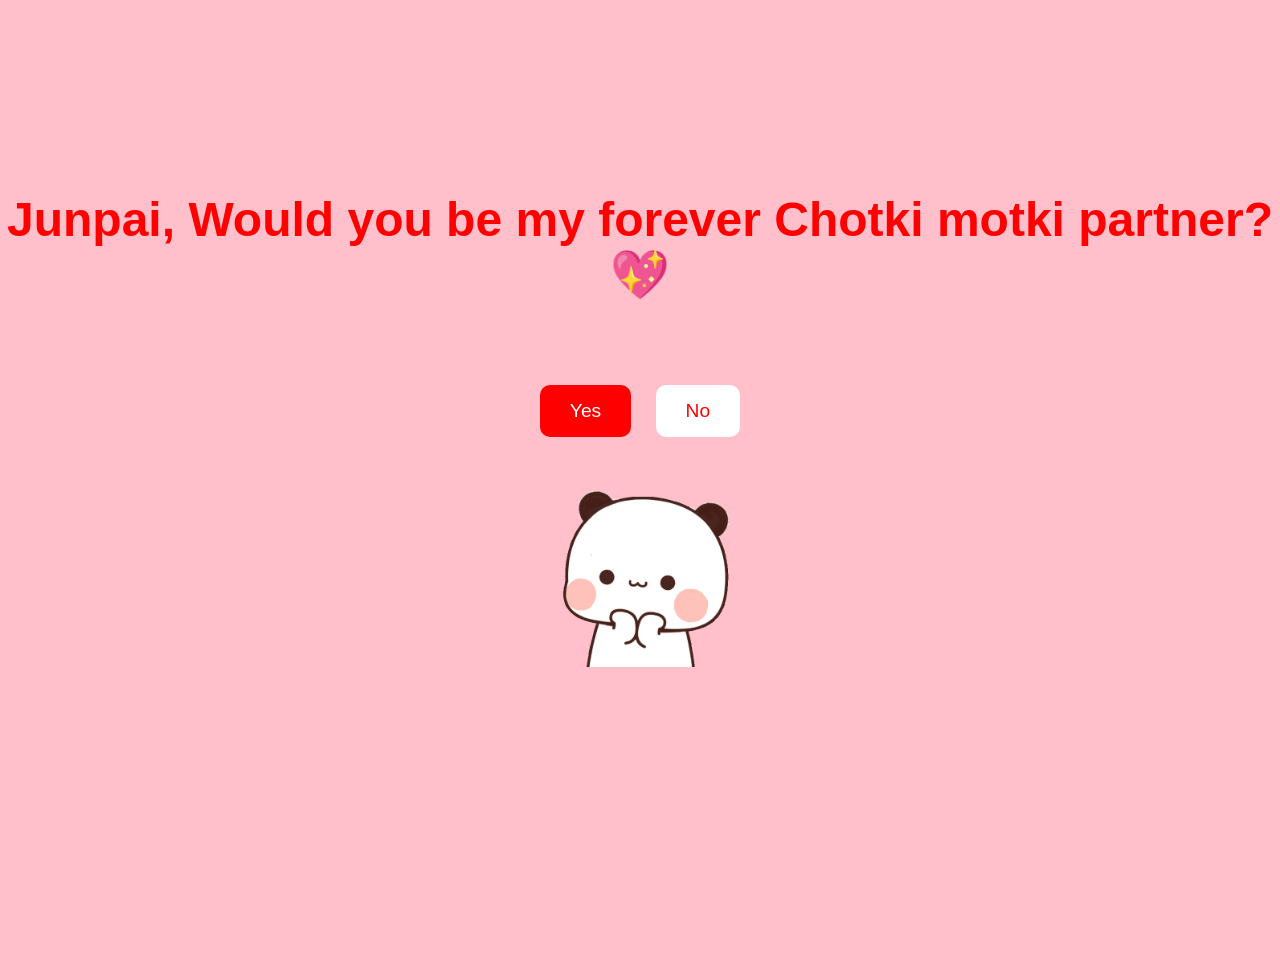
<file: index.html>
<!DOCTYPE html>
<html lang="en">
<head>
  <meta charset="UTF-8">
  <title>Friendo</title>
  <link rel="stylesheet" href="style.css"> 
</head>
<body>
  <h1>Junpai, Would you be my forever Chotki motki partner? 💖</h1>
  <div class="buttons">
    <button class="yes" onclick="window.location.href='yes.html'">Yes</button>
    <button class="no" id="noBtn">No</button>
  </div>

  <!-- Background Music -->
  <audio autoplay loop>
    <source src="music.mp3" type="audio/mpeg">
    Your browser does not support the audio element.
  </audio>
  <!-- Cute GIF -->
  <div class="gif-container">
    <img src="teddy.gif" alt="Cute Teddy GIF">
  </div>
  <!-- Falling hearts container -->
  <div id="hearts-container"></div>

  <script src="script.js"></script>
</body>
</html>
</file>
<file: style.css>
body {
  background-color: pink;
  font-family: 'Comic Sans MS', cursive, sans-serif;
  text-align: center;
  margin: 0;
  padding: 0;
  overflow: hidden;
}

h1 {
  color: red;
  margin-top: 15%;
  font-size: 3em;
  display: inline-block; /* needed for transform */
  animation: seesaw 2s ease-in-out infinite;
}

@keyframes seesaw {
  0%   { transform: rotate(-5deg); }
  50%  { transform: rotate(5deg); }
  100% { transform: rotate(-5deg); }
}

.buttons {
  margin-top: 40px;
}

button {
  padding: 15px 30px;
  margin: 10px;
  font-size: 1.2em;
  border: none;
  border-radius: 10px;
  cursor: pointer;
  transition: all 0.3s ease;
}

.yes {
  background-color: red;
  color: white;
}

.no {
  background-color: white;
  color: red;
  position: relative;
}

/* Falling hearts */
.heart {
  position: absolute;
  top: -50px;
  font-size: 24px;
  color: crimson;
  animation: fall linear forwards;
}

@keyframes fall {
  to {
    transform: translateY(110vh);
    opacity: 0;
  }
}

.gif-container {
  margin-top: 20px;
  text-align: center;
}

.gif-container img {
  width: 200px; /* adjust size */
  height: auto;
  animation: float 3s ease-in-out infinite;
}

@keyframes float {
  0%, 100% { transform: translateY(0); }
  50% { transform: translateY(-15px); }
}
</file>
